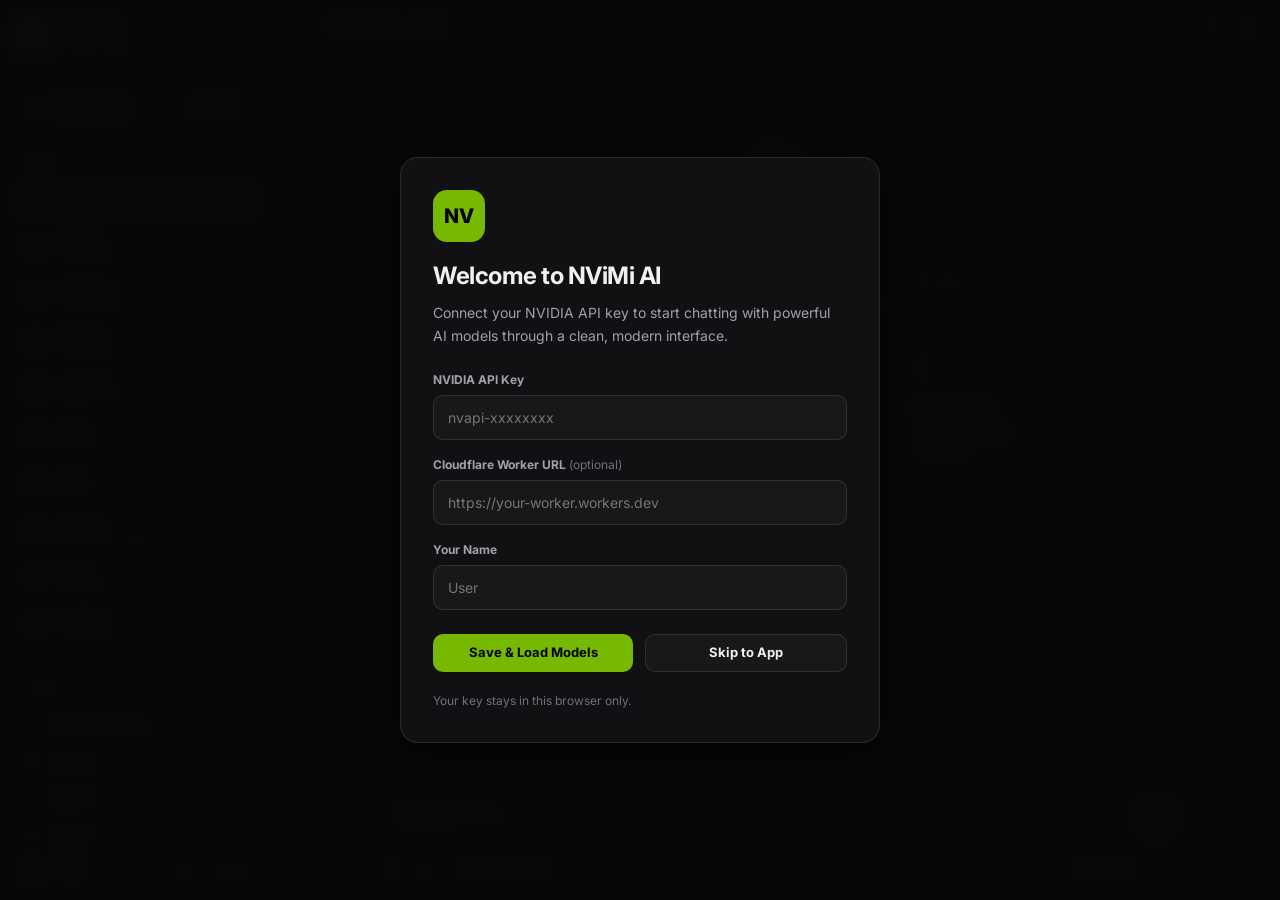
<file: index.html>
<!DOCTYPE html>
<html lang="en">
<head>
  <meta charset="UTF-8">
  <meta name="viewport" content="width=device-width, initial-scale=1.0, maximum-scale=1.0, user-scalable=no, viewport-fit=cover">
  <meta name="theme-color" content="#0a0a0b">
  <meta name="apple-mobile-web-app-capable" content="yes">
  <meta name="mobile-web-app-capable" content="yes">
  <meta name="apple-mobile-web-app-status-bar-style" content="black-translucent">
  <meta name="apple-mobile-web-app-title" content="NViMi AI">
  <meta name="description" content="Premium NVIDIA model chat experience">
  <title>NViMi AI</title>
  <link rel="manifest" href="manifest.webmanifest?v=5.0.6">
  <link rel="icon" href="icon.svg" type="image/svg+xml">
  <link rel="apple-touch-icon" href="icon.svg">
  <link rel="preconnect" href="https://fonts.googleapis.com">
  <link rel="preconnect" href="https://fonts.gstatic.com" crossorigin>
  <link href="https://fonts.googleapis.com/css2?family=Inter:wght@300;400;500;600;700&family=JetBrains+Mono:wght@400;500&display=swap" rel="stylesheet">
  <link rel="stylesheet" href="styles.css?v=5.0.6">
</head>
<body>
  <!-- Mobile sidebar backdrop -->
  <div class="sidebar-backdrop" id="sidebarBackdrop" data-action="close-sidebar" aria-hidden="true"></div>

  <!-- ── App Shell ────────────────────────────────────────────── -->
  <div class="app-shell" id="appShell">

    <!-- Sidebar -->
    <aside class="sidebar" id="sidebar">
      <div class="sidebar-header">
        <div class="logo-mark">NV</div>
        <div class="logo-text-group">
          <div class="logo-title">NViMi AI</div>
          <div class="logo-subtitle">NVIDIA Model Chat</div>
        </div>
        <button class="sidebar-close" data-action="close-sidebar" aria-label="Close sidebar">
          <svg viewBox="0 0 24 24" fill="none" stroke="currentColor" stroke-width="2"><line x1="18" y1="6" x2="6" y2="18"/><line x1="6" y1="6" x2="18" y2="18"/></svg>
        </button>
      </div>

      <button class="new-chat-btn" data-action="new-chat">
        <svg viewBox="0 0 24 24" fill="none" stroke="currentColor" stroke-width="2"><line x1="12" y1="5" x2="12" y2="19"/><line x1="5" y1="12" x2="19" y2="12"/></svg>
        New Chat
        <span class="kbd">Ctrl K</span>
      </button>

      <nav class="sidebar-nav" id="sidebarNav">
        <!-- AI Modes -->
        <div class="nav-section">
          <div class="nav-section-title">Mode</div>
          <div id="modeNav"></div>
        </div>

        <div class="nav-divider"></div>

        <!-- Tools -->
        <div class="nav-section">
          <div class="nav-section-title">Tools</div>
          <div class="nav-item" data-action="open-model-browser">
            <svg viewBox="0 0 24 24" fill="none" stroke="currentColor" stroke-width="2"><path d="M12 2a3 3 0 0 0-3 3v7a3 3 0 0 0 6 0V5a3 3 0 0 0-3-3Z"/><path d="M19 10v2a7 7 0 0 1-14 0v-2"/></svg>
            Model Browser
          </div>
          <div class="nav-item" data-action="plugins">
            <svg viewBox="0 0 24 24" fill="none" stroke="currentColor" stroke-width="2"><rect x="4" y="4" width="16" height="16" rx="2"/><path d="M9 9h6v6H9z"/></svg>
            Plugins
          </div>
          <div class="nav-item" data-action="agents">
            <svg viewBox="0 0 24 24" fill="none" stroke="currentColor" stroke-width="2"><path d="M20 21v-2a4 4 0 0 0-4-4H8a4 4 0 0 0-4 4v2"/><circle cx="12" cy="7" r="4"/></svg>
            Agents
          </div>
          <div class="nav-item" data-action="help">
            <svg viewBox="0 0 24 24" fill="none" stroke="currentColor" stroke-width="2"><circle cx="12" cy="12" r="10"/><path d="M9.09 9a3 3 0 0 1 5.82 1c0 2-3 2-3 4"/><line x1="12" y1="17" x2="12.01" y2="17"/></svg>
            Guide
          </div>
        </div>

        <div class="nav-divider"></div>

        <!-- Chat History -->
        <div class="nav-section">
          <div class="nav-section-title">History</div>
          <div class="chat-search-box">
            <svg viewBox="0 0 24 24" fill="none" stroke="currentColor" stroke-width="2"><circle cx="11" cy="11" r="7"/><line x1="21" y1="21" x2="16.65" y2="16.65"/></svg>
            <input type="text" class="chat-search-input" id="chatSearch" placeholder="Search chats..." data-action="chat-search" autocomplete="off" spellcheck="false">
          </div>
          <div class="chat-history-list" id="chatHistory"></div>
          <button class="clear-history-btn" id="clearHistoryBtn" data-action="clear-all-chats" style="display:none">
            <svg viewBox="0 0 24 24" fill="none" stroke="currentColor" stroke-width="2"><polyline points="3 6 5 6 21 6"/><path d="M19 6v14a2 2 0 0 1-2 2H7a2 2 0 0 1-2-2V6m3 0V4a2 2 0 0 1 2-2h4a2 2 0 0 1 2 2v2"/></svg>
            Clear all chats
          </button>
        </div>
      </nav>

      <!-- Sidebar Footer -->
      <div class="sidebar-footer">
        <div class="user-avatar" id="statusAvatar">U</div>
        <div class="user-info">
          <div class="user-name" id="statusName">User</div>
          <div class="user-status" id="statusText">Ready</div>
        </div>
        <button class="settings-btn" data-action="open-settings" aria-label="Settings">
          <svg viewBox="0 0 24 24" fill="none" stroke="currentColor" stroke-width="2"><circle cx="12" cy="12" r="3"/><path d="M19.4 15a1.65 1.65 0 0 0 .33 1.82l.06.06a2 2 0 0 1 0 2.83 2 2 0 0 1-2.83 0l-.06-.06a1.65 1.65 0 0 0-1.82-.33 1.65 1.65 0 0 0-1 1.51V21a2 2 0 0 1-2 2 2 2 0 0 1-2-2v-.09A1.65 1.65 0 0 0 9 19.4a1.65 1.65 0 0 0-1.82.33l-.06.06a2 2 0 0 1-2.83 0 2 2 0 0 1 0-2.83l.06-.06A1.65 1.65 0 0 0 4.67 15a1.65 1.65 0 0 0-1.51-1H3a2 2 0 0 1-2-2 2 2 0 0 1 2-2h.09A1.65 1.65 0 0 0 4.67 9a1.65 1.65 0 0 0-.33-1.82l-.06-.06a2 2 0 0 1 0-2.83 2 2 0 0 1 2.83 0l.06.06A1.65 1.65 0 0 0 9 4.67a1.65 1.65 0 0 0 1-1.51V3a2 2 0 0 1 2-2 2 2 0 0 1 2 2v.09a1.65 1.65 0 0 0 1 1.51 1.65 1.65 0 0 0 1.82-.33l.06-.06a2 2 0 0 1 2.83 0 2 2 0 0 1 0 2.83l-.06.06A1.65 1.65 0 0 0 19.4 9a1.65 1.65 0 0 0 1.51 1H21a2 2 0 0 1 2 2 2 2 0 0 1-2 2h-.09a1.65 1.65 0 0 0-1.51 1z"/></svg>
        </button>
        <span class="version-badge" id="appVersionLabel">v5.0.6</span>
      </div>
    </aside>

    <!-- Main Content -->
    <main class="main" id="main">
      <!-- Top Bar -->
      <div class="top-bar" id="topBar">
        <div class="top-bar-left">
          <button class="menu-toggle" data-action="toggle-sidebar" aria-label="Toggle sidebar">
            <svg viewBox="0 0 24 24" fill="none" stroke="currentColor" stroke-width="2"><line x1="3" y1="12" x2="21" y2="12"/><line x1="3" y1="6" x2="21" y2="6"/><line x1="3" y1="18" x2="21" y2="18"/></svg>
          </button>
          <div class="chat-title-group">
            <span class="chat-title" id="chatTitle">New Chat</span>
            <span class="mode-badge" id="modeIndicator">Chat</span>
          </div>
        </div>
        <div class="top-bar-right">
          <button class="top-btn" data-action="share" data-tooltip="Copy chat" aria-label="Copy chat">
            <svg viewBox="0 0 24 24" fill="none" stroke="currentColor" stroke-width="2"><rect x="9" y="9" width="13" height="13" rx="2" ry="2"/><path d="M5 15H4a2 2 0 0 1-2-2V4a2 2 0 0 1 2-2h9a2 2 0 0 1 2 2v1"/></svg>
          </button>
          <button class="top-btn" data-action="open-settings" data-tooltip="Settings" aria-label="Settings">
            <svg viewBox="0 0 24 24" fill="none" stroke="currentColor" stroke-width="2"><circle cx="12" cy="12" r="3"/><path d="M19.4 15a1.65 1.65 0 0 0 .33 1.82l.06.06a2 2 0 0 1 0 2.83 2 2 0 0 1-2.83 0l-.06-.06a1.65 1.65 0 0 0-1.82-.33 1.65 1.65 0 0 0-1 1.51V21a2 2 0 0 1-2 2 2 2 0 0 1-2-2v-.09A1.65 1.65 0 0 0 9 19.4a1.65 1.65 0 0 0-1.82.33l-.06.06a2 2 0 0 1-2.83 0 2 2 0 0 1 0-2.83l.06-.06A1.65 1.65 0 0 0 4.67 15a1.65 1.65 0 0 0-1.51-1H3a2 2 0 0 1-2-2 2 2 0 0 1 2-2h.09A1.65 1.65 0 0 0 4.67 9a1.65 1.65 0 0 0-.33-1.82l-.06-.06a2 2 0 0 1 0-2.83 2 2 0 0 1 2.83 0l.06.06A1.65 1.65 0 0 0 9 4.67a1.65 1.65 0 0 0 1-1.51V3a2 2 0 0 1 2-2 2 2 0 0 1 2 2v.09a1.65 1.65 0 0 0 1 1.51 1.65 1.65 0 0 0 1.82-.33l.06-.06a2 2 0 0 1 2.83 0 2 2 0 0 1 0 2.83l-.06.06A1.65 1.65 0 0 0 19.4 9a1.65 1.65 0 0 0 1.51 1H21a2 2 0 0 1 2 2 2 2 0 0 1-2 2h-.09a1.65 1.65 0 0 0-1.51 1z"/></svg>
          </button>
        </div>
      </div>

      <!-- Chat Area -->
      <div class="chat-container" id="chatContainer">
        <div class="chat-messages" id="chatMessages"></div>
      </div>

      <!-- Composer -->
      <div class="composer" id="composer">
        <div class="composer-inner">
          <div class="editing-banner" id="editingBanner">
            <span>Editing message. Send to replace everything after it.</span>
            <button data-action="cancel-edit">Cancel</button>
          </div>

          <!-- Pending Attachments -->
          <div class="pending-attachments" id="pendingAttachments"></div>

          <div class="composer-row">
            <div class="composer-box" id="composerBox">
              <textarea class="composer-input" id="inputBox" placeholder="Message NViMi..." rows="1" autocomplete="off" autocapitalize="off" spellcheck="false"></textarea>
            </div>
            <button class="send-btn" id="sendBtn" data-action="send" disabled aria-label="Send message">
              <svg viewBox="0 0 24 24" fill="none" stroke="currentColor" stroke-width="2"><line x1="22" y1="2" x2="11" y2="13"/><polygon points="22,2 15,22 11,13 2,9"/></svg>
            </button>
          </div>

          <div class="composer-footer">
            <div class="composer-tools">
              <button class="tool-btn" id="attachBtn" data-action="attach" data-tooltip="Attach file" aria-label="Attach file">
                <svg viewBox="0 0 24 24" fill="none" stroke="currentColor" stroke-width="2"><path d="m21.44 11.05-9.19 9.19a6 6 0 0 1-8.49-8.49l9.19-9.19a4 4 0 0 1 5.66 5.66l-9.2 9.19a2 2 0 0 1-2.83-2.83l8.49-8.48"/></svg>
              </button>
              <input type="file" id="fileInput" class="file-input-native" multiple tabindex="-1" accept="image/*,text/*,application/json,application/zip,.txt,.md,.json,.csv,.tsv,.py,.js,.jsx,.ts,.tsx,.html,.css,.scss,.xml,.yaml,.yml,.toml,.ini,.cfg,.conf,.log,.ps1,.bat,.cmd,.sh,.sql,.java,.c,.cpp,.h,.hpp,.cs,.go,.rs,.php,.rb,.swift,.kt,.dockerfile,.env,.webmanifest">

              <button class="tool-btn" id="voiceBtn" data-action="voice" data-tooltip="Voice input" aria-label="Voice input">
                <svg viewBox="0 0 24 24" fill="none" stroke="currentColor" stroke-width="2"><path d="M12 1a3 3 0 0 0-3 3v8a3 3 0 0 0 6 0V4a3 3 0 0 0-3-3z"/><path d="M19 10v2a7 7 0 0 1-14 0v-2"/><line x1="12" y1="19" x2="12" y2="23"/><line x1="8" y1="23" x2="16" y2="23"/></svg>
              </button>

              <div class="model-indicator" id="modelIndicator" data-action="open-model-browser">
                <svg viewBox="0 0 24 24" fill="none" stroke="currentColor" stroke-width="2"><path d="M12 2a3 3 0 0 0-3 3v7a3 3 0 0 0 6 0V5a3 3 0 0 0-3-3Z"/><path d="M19 10v2a7 7 0 0 1-14 0v-2"/></svg>
                <span id="selectedModelName">Select model</span>
              </div>
            </div>

            <div class="composer-hint">
              <span class="kbd">Shift+Enter</span> newline
            </div>
          </div>
        </div>
      </div>
    </main>
  </div>

  <!-- ── Model Browser Modal ──────────────────────────────────── -->
  <div class="modal-overlay" id="modelBrowserModal">
    <div class="modal modal-lg">
      <div class="modal-header">
        <div class="modal-title">Model Browser</div>
        <div class="modal-header-actions">
          <button class="top-btn" data-action="refresh-models" data-tooltip="Refresh models" aria-label="Refresh models">
            <svg viewBox="0 0 24 24" fill="none" stroke="currentColor" stroke-width="2"><polyline points="23 4 23 10 17 10"/><path d="M20.49 15a9 9 0 1 1 2.12-9.36L23 10"/></svg>
          </button>
          <button class="modal-close" data-action="close-model-browser" aria-label="Close">
            <svg viewBox="0 0 24 24" fill="none" stroke="currentColor" stroke-width="2"><line x1="18" y1="6" x2="6" y2="18"/><line x1="6" y1="6" x2="18" y2="18"/></svg>
          </button>
        </div>
      </div>
      <div class="modal-body">
        <div class="model-browser">
          <div class="model-search-area">
            <div class="model-search-box">
              <svg viewBox="0 0 24 24" fill="none" stroke="currentColor" stroke-width="2"><circle cx="11" cy="11" r="7"/><line x1="21" y1="21" x2="16.65" y2="16.65"/></svg>
              <input type="text" class="model-search-input" id="modelBrowserSearch" placeholder="Search all models..." data-action="model-browser-search" autocomplete="off" spellcheck="false">
            </div>
            <div class="model-filter-tabs" id="modelFilterTabs">
              <button class="model-tab active" data-action="model-filter" data-filter="all">All</button>
              <button class="model-tab" data-action="model-filter" data-filter="favorites">Favorites</button>
              <button class="model-tab" data-action="model-filter" data-filter="free">Free</button>
              <button class="model-tab" data-action="model-filter" data-filter="reasoning">Reasoning</button>
              <button class="model-tab" data-action="model-filter" data-filter="coding">Coding</button>
              <button class="model-tab" data-action="model-filter" data-filter="vision">Vision</button>
              <button class="model-tab" data-action="model-filter" data-filter="fast">Fast</button>
              <button class="model-tab" data-action="model-filter" data-filter="api">API</button>
            </div>
          </div>
          <div class="model-meta-bar" id="modelBrowserMeta"></div>
          <div class="model-list" id="modelBrowserList"></div>
        </div>
      </div>
    </div>
  </div>

  <!-- ── Settings Modal ───────────────────────────────────────── -->
  <div class="modal-overlay" id="settingsModal">
    <div class="modal">
      <div class="modal-header">
        <div class="modal-title">Settings</div>
        <button class="modal-close" data-action="close-settings" aria-label="Close settings">
          <svg viewBox="0 0 24 24" fill="none" stroke="currentColor" stroke-width="2"><line x1="18" y1="6" x2="6" y2="18"/><line x1="6" y1="6" x2="18" y2="18"/></svg>
        </button>
      </div>
      <div class="modal-body" id="settingsBody"></div>
      <div class="modal-footer">
        <button class="btn btn-secondary" data-action="close-settings">Cancel</button>
        <button class="btn btn-primary" data-action="save-settings">Save</button>
      </div>
    </div>
  </div>

  <!-- ── Side Panel ───────────────────────────────────────────── -->
  <div class="panel-overlay" id="panelOverlay" data-action="close-panel"></div>
  <div class="side-panel" id="sidePanel">
    <div class="panel-header">
      <div class="panel-title" id="panelTitle">Panel</div>
      <button class="panel-close" data-action="close-panel" aria-label="Close panel">
        <svg viewBox="0 0 24 24" fill="none" stroke="currentColor" stroke-width="2"><line x1="18" y1="6" x2="6" y2="18"/><line x1="6" y1="6" x2="18" y2="18"/></svg>
      </button>
    </div>
    <div class="panel-body" id="panelBody"></div>
  </div>

  <!-- ── Toast Container ──────────────────────────────────────── -->
  <div class="toast-container" id="toastContainer"></div>

  <!-- ── Onboarding ───────────────────────────────────────────── -->
  <div class="onboarding-overlay" id="onboardingOverlay" aria-modal="true" role="dialog">
    <div class="onboarding-card">
      <div class="onboarding-logo">NV</div>
      <div class="onboarding-title">Welcome to NViMi AI</div>
      <p class="onboarding-desc">Connect your NVIDIA API key to start chatting with powerful AI models through a clean, modern interface.</p>

      <div class="onboarding-form">
        <div class="field">
          <label for="onboardApiKey">NVIDIA API Key</label>
          <input type="password" id="onboardApiKey" placeholder="nvapi-xxxxxxxx" autocomplete="off" autocapitalize="none" spellcheck="false">
        </div>
        <div class="field">
          <label for="onboardProxyUrl">Cloudflare Worker URL <span style="color:var(--text-tertiary);font-weight:400">(optional)</span></label>
          <input type="url" id="onboardProxyUrl" placeholder="https://your-worker.workers.dev" autocomplete="off" autocapitalize="none" spellcheck="false">
        </div>
        <div class="field">
          <label for="onboardName">Your Name</label>
          <input type="text" id="onboardName" placeholder="User" autocomplete="off" spellcheck="false">
        </div>
      </div>

      <div class="onboarding-actions">
        <button class="btn btn-primary" type="button" data-action="onboard-save">Save &amp; Load Models</button>
        <button class="btn btn-secondary" type="button" data-action="onboard-skip">Skip to App</button>
      </div>

      <div class="onboarding-footer" id="onboardStatus">Your key stays in this browser only.</div>
    </div>
  </div>

  <script src="app.js?v=5.0.6"></script>
</body>
</html>
</file>
<file: styles.css>
/* ================================================================
   NViMi AI v5.0.0 — Premium Redesign
   NVIDIA-inspired dark theme with mobile-first architecture
   ================================================================ */

/* ── Design Tokens ────────────────────────────────────────────── */
:root {
  --bg-base: #0a0a0b;
  --bg-elevated: #111113;
  --bg-surface: #18181b;
  --bg-surface-hover: #1e1e22;
  --bg-surface-active: #252529;
  --bg-overlay: rgba(0, 0, 0, 0.72);

  --border-subtle: rgba(255, 255, 255, 0.06);
  --border-default: rgba(255, 255, 255, 0.1);
  --border-strong: rgba(255, 255, 255, 0.14);
  --border-focus: rgba(118, 185, 0, 0.5);

  --text-primary: #f0f0f0;
  --text-secondary: #a1a1aa;
  --text-tertiary: #71717a;
  --text-disabled: #52525b;

  --nvidia: #76B900;
  --nvidia-hover: #8fd400;
  --nvidia-dim: rgba(118, 185, 0, 0.12);
  --nvidia-glow: rgba(118, 185, 0, 0.25);

  --accent-blue: #60a5fa;
  --accent-purple: #c084fc;
  --accent-orange: #fb923c;
  --accent-pink: #f472b6;
  --accent-cyan: #22d3ee;
  --danger: #ef4444;
  --danger-bg: rgba(239, 68, 68, 0.1);
  --success: #22c55e;
  --success-bg: rgba(34, 197, 94, 0.1);
  --warning: #f59e0b;
  --warning-bg: rgba(245, 158, 11, 0.1);

  --font-sans: 'Inter', -apple-system, BlinkMacSystemFont, 'Segoe UI', sans-serif;
  --font-mono: 'JetBrains Mono', ui-monospace, SFMono-Regular, Menlo, Monaco, monospace;

  --space-1: 4px;
  --space-2: 8px;
  --space-3: 12px;
  --space-4: 16px;
  --space-5: 20px;
  --space-6: 24px;
  --space-8: 32px;

  --radius-sm: 6px;
  --radius-md: 10px;
  --radius-lg: 14px;
  --radius-xl: 18px;
  --radius-full: 9999px;

  --shadow-sm: 0 1px 2px rgba(0, 0, 0, 0.3);
  --shadow-md: 0 4px 16px rgba(0, 0, 0, 0.4);
  --shadow-lg: 0 8px 32px rgba(0, 0, 0, 0.5);
  --shadow-glow: 0 0 20px var(--nvidia-glow);

  --transition-fast: 0.12s ease;
  --transition-base: 0.2s ease;
  --transition-slow: 0.3s ease;

  --sidebar-width: 272px;
  --topbar-height: 52px;
  --composer-min-height: 56px;
}

/* ── Reset & Base ─────────────────────────────────────────────── */
*, *::before, *::after { margin: 0; padding: 0; box-sizing: border-box; }

html, body {
  height: 100%;
  height: 100dvh;
  overflow: hidden;
  -webkit-text-size-adjust: 100%;
  touch-action: manipulation;
  -webkit-tap-highlight-color: transparent;
}

body {
  font-family: var(--font-sans);
  font-size: 14px;
  line-height: 1.5;
  background: var(--bg-base);
  color: var(--text-primary);
  display: flex;
  -webkit-font-smoothing: antialiased;
  -moz-osx-font-smoothing: grayscale;
}

button, input, textarea, select {
  font: inherit;
  color: inherit;
  -webkit-appearance: none;
  appearance: none;
}

button { cursor: pointer; background: none; border: none; }

::-webkit-scrollbar { width: 4px; height: 4px; }
::-webkit-scrollbar-track { background: transparent; }
::-webkit-scrollbar-thumb { background: rgba(255,255,255,0.08); border-radius: 2px; }
::-webkit-scrollbar-thumb:hover { background: rgba(255,255,255,0.14); }

::selection { background: var(--nvidia-dim); color: var(--text-primary); }

/* ── Layout Shell ─────────────────────────────────────────────── */
.app-shell {
  display: flex;
  width: 100%;
  height: calc(var(--vv-height, 1dvh) * 100);
  overflow: hidden;
}

/* ── Sidebar ──────────────────────────────────────────────────── */
.sidebar {
  width: var(--sidebar-width);
  min-width: var(--sidebar-width);
  background: var(--bg-elevated);
  border-right: 1px solid var(--border-subtle);
  display: flex;
  flex-direction: column;
  z-index: 100;
}

.sidebar.collapsed {
  width: 0;
  min-width: 0;
  overflow: hidden;
  border-right: none;
}

.sidebar-header {
  padding: var(--space-4);
  display: flex;
  align-items: center;
  gap: var(--space-3);
  border-bottom: 1px solid var(--border-subtle);
  flex-shrink: 0;
}

.sidebar-close {
  display: none;
  width: 32px;
  height: 32px;
  border-radius: var(--radius-md);
  align-items: center;
  justify-content: center;
  color: var(--text-tertiary);
  margin-left: auto;
}
.sidebar-close:hover { background: var(--bg-surface-hover); color: var(--text-primary); }
.sidebar-close svg { width: 16px; height: 16px; }

.logo-mark {
  width: 32px;
  height: 32px;
  background: var(--nvidia);
  border-radius: var(--radius-md);
  display: flex;
  align-items: center;
  justify-content: center;
  font-weight: 800;
  font-size: 12px;
  color: #000;
  letter-spacing: -0.5px;
  flex-shrink: 0;
}

.logo-text-group { min-width: 0; }
.logo-title { font-size: 14px; font-weight: 700; letter-spacing: -0.3px; color: var(--text-primary); }
.logo-subtitle { font-size: 11px; color: var(--text-tertiary); margin-top: 1px; }

.new-chat-btn {
  margin: var(--space-3) var(--space-4);
  padding: var(--space-3) var(--space-4);
  background: var(--bg-surface);
  border: 1px solid var(--border-default);
  border-radius: var(--radius-md);
  color: var(--text-primary);
  font-size: 13px;
  font-weight: 600;
  display: flex;
  align-items: center;
  gap: var(--space-3);
  transition: var(--transition-base);
  flex-shrink: 0;
}
.new-chat-btn:hover { border-color: var(--nvidia); background: var(--nvidia-dim); }
.new-chat-btn svg { width: 15px; height: 15px; }
.new-chat-btn .kbd { margin-left: auto; font-size: 10px; color: var(--text-tertiary); font-weight: 500; }

.sidebar-nav { flex: 1; overflow-y: auto; padding: 0 var(--space-3); min-height: 0; }

.nav-section { margin-bottom: var(--space-2); }
.nav-section-title {
  padding: var(--space-3) var(--space-3) var(--space-2);
  font-size: 10px;
  font-weight: 700;
  text-transform: uppercase;
  letter-spacing: 0.08em;
  color: var(--text-tertiary);
}

.nav-item {
  display: flex;
  align-items: center;
  gap: var(--space-3);
  padding: 8px var(--space-3);
  border-radius: var(--radius-md);
  color: var(--text-secondary);
  font-size: 13px;
  font-weight: 500;
  cursor: pointer;
  transition: var(--transition-fast);
  margin: 1px 0;
  position: relative;
}
.nav-item:hover { background: var(--bg-surface-hover); color: var(--text-primary); }
.nav-item.active { background: var(--nvidia-dim); color: var(--nvidia); }
.nav-item svg { width: 16px; height: 16px; flex-shrink: 0; opacity: 0.65; }
.nav-item.active svg { opacity: 1; }

.nav-divider { height: 1px; background: var(--border-subtle); margin: var(--space-3); }

/* Chat Search */
.chat-search-box {
  display: flex;
  align-items: center;
  gap: var(--space-2);
  margin: 0 var(--space-3) var(--space-2);
  padding: 7px var(--space-3);
  background: var(--bg-surface);
  border: 1px solid var(--border-subtle);
  border-radius: var(--radius-md);
  transition: var(--transition-fast);
}
.chat-search-box:focus-within { border-color: var(--nvidia); box-shadow: 0 0 0 2px var(--nvidia-glow); }
.chat-search-box svg { width: 13px; height: 13px; color: var(--text-tertiary); flex-shrink: 0; }
.chat-search-input {
  flex: 1;
  min-width: 0;
  background: transparent;
  border: none;
  outline: none;
  color: var(--text-primary);
  font-size: 12px;
}
.chat-search-input::placeholder { color: var(--text-disabled); }

/* Chat History */
.chat-history-list { display: flex; flex-direction: column; gap: 1px; padding-bottom: var(--space-2); }

.chat-history-item {
  display: flex;
  align-items: center;
  gap: var(--space-2);
  padding: 7px 28px 7px var(--space-3);
  border-radius: var(--radius-md);
  color: var(--text-secondary);
  font-size: 12px;
  font-weight: 400;
  cursor: pointer;
  transition: var(--transition-fast);
  position: relative;
  min-height: 36px;
  max-height: 40px;
  overflow: hidden;
}
.chat-history-item:hover { background: var(--bg-surface-hover); color: var(--text-primary); }
.chat-history-item.active { background: var(--bg-surface-active); color: var(--text-primary); }
.chat-history-item.pinned svg { color: var(--nvidia); opacity: 1; }
.chat-history-item svg { width: 13px; height: 13px; flex-shrink: 0; opacity: 0.45; }
.chat-history-item:hover svg { opacity: 0.7; }

.chat-history-title {
  flex: 1;
  min-width: 0;
  overflow: hidden;
  text-overflow: ellipsis;
  white-space: nowrap;
}

.chat-history-actions {
  position: absolute;
  right: 4px;
  top: 50%;
  transform: translateY(-50%);
  display: flex;
  align-items: center;
  gap: 1px;
  opacity: 0;
  transition: opacity var(--transition-fast);
}
.chat-history-item:hover .chat-history-actions,
.chat-history-item.active .chat-history-actions { opacity: 1; }

@media (hover: none) {
  .chat-history-actions { opacity: 1; }
}

.chat-action-btn {
  width: 26px;
  height: 26px;
  border-radius: var(--radius-sm);
  display: flex;
  align-items: center;
  justify-content: center;
  color: var(--text-tertiary);
  font-size: 12px;
  transition: var(--transition-fast);
  flex-shrink: 0;
}
.chat-action-btn:hover { background: var(--bg-surface-hover); color: var(--text-primary); }
.chat-action-btn.danger:hover { background: var(--danger-bg); color: var(--danger); }
.chat-action-btn svg { width: 13px; height: 13px; }

.clear-history-btn {
  display: flex;
  align-items: center;
  gap: var(--space-2);
  margin: var(--space-2) var(--space-3);
  padding: 7px var(--space-3);
  border-radius: var(--radius-md);
  color: var(--text-tertiary);
  font-size: 11px;
  font-weight: 600;
  transition: var(--transition-fast);
  width: calc(100% - var(--space-6));
}
.clear-history-btn:hover { background: var(--danger-bg); color: var(--danger); }
.clear-history-btn svg { width: 13px; height: 13px; }

/* Sidebar Footer */
.sidebar-footer {
  padding: var(--space-3) var(--space-4);
  border-top: 1px solid var(--border-subtle);
  display: flex;
  align-items: center;
  gap: var(--space-3);
  flex-shrink: 0;
}

.user-avatar {
  width: 28px;
  height: 28px;
  background: var(--nvidia-dim);
  border: 1px solid rgba(118,185,0,0.3);
  border-radius: var(--radius-full);
  display: flex;
  align-items: center;
  justify-content: center;
  font-size: 11px;
  font-weight: 700;
  color: var(--nvidia);
  flex-shrink: 0;
}

.user-info { flex: 1; min-width: 0; }
.user-name { font-size: 12px; font-weight: 600; color: var(--text-primary); }
.user-status { font-size: 11px; color: var(--text-tertiary); margin-top: 1px; }

.settings-btn {
  width: 28px;
  height: 28px;
  border-radius: var(--radius-md);
  display: flex;
  align-items: center;
  justify-content: center;
  color: var(--text-tertiary);
  transition: var(--transition-fast);
  flex-shrink: 0;
}
.settings-btn:hover { background: var(--bg-surface-hover); color: var(--text-primary); }
.settings-btn svg { width: 15px; height: 15px; }

.version-badge {
  font-size: 10px;
  font-weight: 600;
  color: var(--text-disabled);
  background: var(--bg-surface);
  padding: 2px 7px;
  border-radius: var(--radius-full);
  border: 1px solid var(--border-subtle);
  flex-shrink: 0;
}

/* ── Main Content ─────────────────────────────────────────────── */
.main {
  flex: 1;
  display: flex;
  flex-direction: column;
  min-width: 0;
  position: relative;
  background: var(--bg-base);
  height: calc(var(--vv-height, 1dvh) * 100);
  overflow: hidden;
}

/* Top Bar */
.top-bar {
  height: var(--topbar-height);
  min-height: var(--topbar-height);
  border-bottom: 1px solid var(--border-subtle);
  display: flex;
  align-items: center;
  justify-content: space-between;
  padding: 0 var(--space-4);
  background: var(--bg-elevated);
  flex-shrink: 0;
  z-index: 10;
}

.top-bar-left { display: flex; align-items: center; gap: var(--space-3); min-width: 0; }
.top-bar-right { display: flex; align-items: center; gap: var(--space-1); }

.menu-toggle {
  width: 32px;
  height: 32px;
  border-radius: var(--radius-md);
  display: flex;
  align-items: center;
  justify-content: center;
  color: var(--text-tertiary);
  transition: var(--transition-fast);
}
.menu-toggle:hover { background: var(--bg-surface-hover); color: var(--text-primary); }
.menu-toggle svg { width: 17px; height: 17px; }

.chat-title-group { min-width: 0; display: flex; align-items: center; gap: var(--space-2); }
.chat-title {
  font-size: 14px;
  font-weight: 600;
  color: var(--text-primary);
  white-space: nowrap;
  overflow: hidden;
  text-overflow: ellipsis;
}

.mode-badge {
  display: inline-flex;
  align-items: center;
  padding: 2px 8px;
  background: var(--nvidia-dim);
  border: 1px solid rgba(118,185,0,0.25);
  border-radius: var(--radius-full);
  font-size: 10px;
  font-weight: 700;
  color: var(--nvidia);
  flex-shrink: 0;
}

.top-btn {
  width: 32px;
  height: 32px;
  border-radius: var(--radius-md);
  display: flex;
  align-items: center;
  justify-content: center;
  color: var(--text-tertiary);
  transition: var(--transition-fast);
}
.top-btn:hover { background: var(--bg-surface-hover); color: var(--text-primary); }
.top-btn svg { width: 16px; height: 16px; }

/* Tooltip */
[data-tooltip] { position: relative; }
[data-tooltip]::after {
  content: attr(data-tooltip);
  position: absolute;
  bottom: calc(100% + 6px);
  left: 50%;
  transform: translateX(-50%);
  background: var(--bg-surface-active);
  color: var(--text-primary);
  padding: 4px 10px;
  border-radius: var(--radius-sm);
  font-size: 11px;
  font-weight: 500;
  white-space: nowrap;
  opacity: 0;
  pointer-events: none;
  transition: opacity var(--transition-fast);
  border: 1px solid var(--border-default);
  box-shadow: var(--shadow-md);
  z-index: 1000;
}
[data-tooltip]:hover::after { opacity: 1; }

/* ── Chat Area ────────────────────────────────────────────────── */
.chat-container {
  flex: 1;
  overflow-y: auto;
  overflow-x: hidden;
  scroll-behavior: smooth;
  position: relative;
  overscroll-behavior-y: contain;
  -webkit-overflow-scrolling: touch;
  overflow-anchor: none;
}

.chat-messages {
  max-width: 800px;
  margin: 0 auto;
  padding: var(--space-6) var(--space-5) var(--space-4);
  display: flex;
  flex-direction: column;
  gap: var(--space-5);
  min-height: 100%;
  overflow-anchor: none;
}

/* Welcome Screen */
.welcome-screen {
  display: flex;
  flex-direction: column;
  align-items: center;
  justify-content: center;
  min-height: 50vh;
  text-align: center;
  gap: var(--space-5);
  padding: var(--space-8) var(--space-4);
}

.welcome-logo {
  width: 64px;
  height: 64px;
  background: var(--nvidia-dim);
  border: 1px solid rgba(118,185,0,0.3);
  border-radius: var(--radius-xl);
  display: flex;
  align-items: center;
  justify-content: center;
  font-size: 28px;
  font-weight: 800;
  color: var(--nvidia);
}

.welcome-title { font-size: 26px; font-weight: 700; letter-spacing: -0.5px; }
.welcome-subtitle { font-size: 14px; color: var(--text-secondary); max-width: 400px; line-height: 1.65; }

.welcome-actions {
  display: grid;
  grid-template-columns: repeat(3, 1fr);
  gap: var(--space-3);
  max-width: 540px;
  width: 100%;
}

.welcome-card {
  background: var(--bg-surface);
  border: 1px solid var(--border-default);
  border-radius: var(--radius-lg);
  padding: var(--space-5);
  text-align: left;
  cursor: pointer;
  transition: var(--transition-base);
}
.welcome-card:hover { border-color: var(--nvidia); background: var(--nvidia-dim); transform: translateY(-1px); box-shadow: var(--shadow-glow); }
.welcome-card-icon {
  width: 32px;
  height: 32px;
  background: var(--bg-elevated);
  border: 1px solid var(--border-default);
  border-radius: var(--radius-md);
  display: flex;
  align-items: center;
  justify-content: center;
  margin-bottom: var(--space-3);
}
.welcome-card-icon svg { width: 16px; height: 16px; }
.welcome-card-title { font-size: 13px; font-weight: 700; margin-bottom: 4px; }
.welcome-card-desc { font-size: 11px; color: var(--text-tertiary); line-height: 1.5; }

/* ── Messages ─────────────────────────────────────────────────── */
.message {
  display: flex;
  gap: var(--space-3);
  animation: msgIn 0.2s ease;
}
@keyframes msgIn {
  from { opacity: 0; transform: translateY(4px); }
  to { opacity: 1; transform: translateY(0); }
}

.message-avatar {
  width: 30px;
  height: 30px;
  border-radius: var(--radius-full);
  flex-shrink: 0;
  display: flex;
  align-items: center;
  justify-content: center;
  font-size: 11px;
  font-weight: 700;
}
.message-avatar.user {
  background: var(--nvidia-dim);
  border: 1px solid rgba(118,185,0,0.35);
  color: var(--nvidia);
}
.message-avatar.assistant {
  background: var(--bg-surface);
  border: 1px solid var(--border-default);
  color: var(--text-secondary);
}

.message-body { flex: 1; min-width: 0; padding-top: 2px; }

.message-header {
  display: flex;
  align-items: center;
  gap: var(--space-2);
  margin-bottom: var(--space-2);
  flex-wrap: wrap;
}

.message-author { font-size: 13px; font-weight: 600; color: var(--text-primary); }
.message-time { font-size: 11px; color: var(--text-disabled); }
.message-model-tag {
  font-size: 10px;
  padding: 1px 7px;
  background: var(--bg-surface);
  border: 1px solid var(--border-subtle);
  border-radius: var(--radius-full);
  color: var(--text-tertiary);
  font-weight: 600;
}

.message-content {
  font-size: 14px;
  line-height: 1.7;
  color: var(--text-primary);
  word-wrap: break-word;
  overflow-wrap: anywhere;
}

.message-content p { margin-bottom: 10px; }
.message-content p:last-child { margin-bottom: 0; }
.message-content ul, .message-content ol { margin: 8px 0 8px 20px; }
.message-content li { margin: 3px 0; }
.message-content a { color: var(--accent-blue); text-decoration: none; }
.message-content a:hover { text-decoration: underline; }
.message-content table {
  width: 100%;
  border-collapse: collapse;
  margin: 10px 0;
  font-size: 13px;
}
.message-content th, .message-content td {
  padding: 7px 10px;
  border: 1px solid var(--border-default);
  text-align: left;
}
.message-content th { background: var(--bg-surface); font-weight: 600; font-size: 12px; color: var(--text-secondary); }
.message-content tr:nth-child(even) { background: rgba(255,255,255,0.02); }
.message-content blockquote {
  border-left: 3px solid var(--nvidia);
  padding-left: 12px;
  margin: 10px 0;
  color: var(--text-secondary);
}
.message-content code:not(pre code) {
  background: var(--bg-surface);
  padding: 2px 5px;
  border-radius: 4px;
  font-family: var(--font-mono);
  font-size: 12px;
  color: var(--nvidia);
  border: 1px solid var(--border-subtle);
}

/* Message Actions */
.message-actions {
  display: flex;
  gap: var(--space-2);
  margin-top: var(--space-3);
  opacity: 0;
  transition: opacity var(--transition-fast);
}
.message:hover .message-actions { opacity: 1; }
@media (hover: none) { .message-actions { opacity: 1; } }

.msg-action-btn {
  padding: 4px 10px;
  border-radius: var(--radius-sm);
  border: 1px solid var(--border-subtle);
  background: var(--bg-surface);
  color: var(--text-tertiary);
  font-size: 11px;
  font-weight: 600;
  display: flex;
  align-items: center;
  gap: 4px;
  transition: var(--transition-fast);
}
.msg-action-btn:hover { border-color: var(--nvidia); color: var(--nvidia); background: var(--nvidia-dim); }
.msg-action-btn svg { width: 12px; height: 12px; }

/* ── Code Blocks ──────────────────────────────────────────────── */
.code-block-wrapper {
  margin: 12px 0;
  border-radius: var(--radius-md);
  border: 1px solid var(--border-default);
  overflow: hidden;
  background: var(--bg-elevated);
}

.code-block-header {
  display: flex;
  align-items: center;
  justify-content: space-between;
  padding: 7px 12px;
  background: var(--bg-surface);
  border-bottom: 1px solid var(--border-subtle);
}

.code-lang {
  font-size: 10px;
  font-weight: 700;
  color: var(--text-tertiary);
  text-transform: uppercase;
  letter-spacing: 0.03em;
}
.code-filename {
  font-size: 11px;
  color: var(--text-disabled);
  margin-left: 8px;
  font-family: var(--font-mono);
}

.code-actions { display: flex; gap: 6px; }

.code-action-btn {
  padding: 3px 10px;
  border-radius: var(--radius-sm);
  border: 1px solid var(--border-subtle);
  background: var(--bg-elevated);
  color: var(--text-tertiary);
  font-size: 11px;
  font-weight: 600;
  transition: var(--transition-fast);
}
.code-action-btn:hover { border-color: var(--nvidia); color: var(--nvidia); background: var(--nvidia-dim); }

.code-block-wrapper pre {
  padding: 12px;
  overflow-x: auto;
  font-family: var(--font-mono);
  font-size: 13px;
  line-height: 1.6;
  background: var(--bg-elevated);
}
.code-block-wrapper code { font-family: var(--font-mono); color: var(--text-primary); }

/* ── Generated Files ──────────────────────────────────────────── */
.generated-files-panel {
  margin: 12px 0;
  padding: 12px;
  border: 1px solid rgba(118,185,0,0.25);
  background: var(--nvidia-dim);
  border-radius: var(--radius-lg);
}

.generated-files-header {
  display: flex;
  align-items: center;
  justify-content: space-between;
  gap: var(--space-3);
  margin-bottom: var(--space-3);
  flex-wrap: wrap;
}
.generated-files-header strong { font-size: 13px; font-weight: 700; color: var(--nvidia); }
.generated-files-header span { font-size: 11px; color: var(--text-tertiary); }

.generated-file-card {
  display: flex;
  align-items: center;
  gap: var(--space-3);
  padding: 8px 10px;
  background: var(--bg-elevated);
  border: 1px solid var(--border-default);
  border-radius: var(--radius-md);
  margin-top: 6px;
}

.generated-file-icon {
  width: 32px;
  height: 32px;
  border-radius: var(--radius-md);
  background: var(--bg-surface);
  display: flex;
  align-items: center;
  justify-content: center;
  font-size: 9px;
  font-weight: 800;
  color: var(--nvidia);
  border: 1px solid var(--border-subtle);
  flex-shrink: 0;
}

.generated-file-info { flex: 1; min-width: 0; }
.generated-file-name { font-size: 12px; font-weight: 600; white-space: nowrap; overflow: hidden; text-overflow: ellipsis; }
.generated-file-meta { font-size: 11px; color: var(--text-tertiary); margin-top: 1px; }

.generated-file-actions { display: flex; gap: 6px; flex-shrink: 0; }

.file-btn {
  padding: 4px 10px;
  border-radius: var(--radius-sm);
  border: 1px solid var(--border-default);
  background: var(--bg-surface);
  color: var(--text-secondary);
  font-size: 11px;
  font-weight: 600;
  transition: var(--transition-fast);
}
.file-btn:hover { border-color: var(--nvidia); color: var(--nvidia); background: var(--nvidia-dim); }
.file-btn.primary { background: var(--nvidia); color: #000; border-color: var(--nvidia); }
.file-btn.primary:hover { background: var(--nvidia-hover); }

/* ── Activity / Thinking ──────────────────────────────────────── */
.thinking-panel {
  margin: 10px 0;
  border-radius: var(--radius-lg);
  border: 1px solid var(--border-default);
  background: var(--bg-elevated);
  overflow: hidden;
}

.thinking-summary {
  display: flex;
  align-items: center;
  gap: var(--space-3);
  padding: 8px 12px;
  background: var(--bg-surface);
  cursor: pointer;
  user-select: none;
  list-style: none;
}
.thinking-summary::-webkit-details-marker { display: none; }

.thinking-icon {
  width: 22px;
  height: 22px;
  border-radius: var(--radius-sm);
  background: rgba(168, 85, 247, 0.12);
  border: 1px solid rgba(168, 85, 247, 0.25);
  display: flex;
  align-items: center;
  justify-content: center;
  font-size: 9px;
  font-weight: 800;
  color: var(--accent-purple);
  flex-shrink: 0;
}

.thinking-title { font-size: 11px; font-weight: 700; color: var(--accent-purple); flex: 1; }
.thinking-status { font-size: 11px; color: var(--text-tertiary); }

.thinking-body { padding: 12px; font-size: 12px; line-height: 1.6; color: var(--text-secondary); }

.thinking-section-label {
  font-size: 10px;
  font-weight: 700;
  text-transform: uppercase;
  letter-spacing: 0.06em;
  color: var(--nvidia);
  margin: 8px 0 4px;
}

.thinking-text {
  white-space: pre-wrap;
  color: var(--text-secondary);
  font-style: italic;
  font-size: 11px;
  line-height: 1.55;
  border-bottom: 1px solid var(--border-subtle);
  padding-bottom: 8px;
  margin-bottom: 8px;
}

.activity-grid {
  display: grid;
  grid-template-columns: repeat(2, 1fr);
  gap: 6px;
  margin-bottom: 8px;
}
.activity-grid-item {
  padding: 6px 8px;
  border: 1px solid var(--border-subtle);
  border-radius: var(--radius-sm);
  background: var(--bg-surface);
}
.activity-grid-item span { display: block; font-size: 9px; color: var(--text-tertiary); text-transform: uppercase; letter-spacing: 0.03em; }
.activity-grid-item strong { display: block; margin-top: 2px; font-size: 11px; color: var(--text-primary); font-weight: 600; }

.finish-warning {
  margin: 0 0 8px;
  padding: 7px 10px;
  border-radius: var(--radius-sm);
  border: 1px solid rgba(245, 158, 11, 0.3);
  background: var(--warning-bg);
  color: #fbbf24;
  font-size: 11px;
}

.stream-event {
  padding: 3px 0;
  font-size: 11px;
  border-bottom: 1px solid var(--border-subtle);
  color: var(--text-tertiary);
}
.stream-event:last-child { border-bottom: none; }

/* ── Web Search Card ──────────────────────────────────────────── */
.web-search-card {
  margin: 10px 0 12px;
  padding: 10px;
  border: 1px solid rgba(96, 165, 250, 0.2);
  border-radius: var(--radius-lg);
  background: rgba(96, 165, 250, 0.05);
}
.web-search-kicker { font-size: 10px; font-weight: 800; text-transform: uppercase; letter-spacing: 0.06em; color: var(--accent-blue); }
.web-search-title { margin-top: 3px; font-size: 13px; font-weight: 700; }
.web-search-meta { margin-top: 2px; font-size: 11px; color: var(--text-tertiary); }
.web-search-sources { margin-top: 6px; }
.web-search-sources ol { margin: 4px 0 0 18px; }
.web-search-sources li { font-size: 11px; margin: 2px 0; }

/* ── Composer ─────────────────────────────────────────────────── */
.composer {
  border-top: 1px solid var(--border-subtle);
  background: var(--bg-elevated);
  padding: var(--space-3) var(--space-4) var(--space-4);
  flex-shrink: 0;
  position: relative;
  z-index: 20;
}

.composer-inner { max-width: 800px; margin: 0 auto; }

.editing-banner {
  display: none;
  align-items: center;
  justify-content: space-between;
  gap: var(--space-3);
  padding: 7px 10px;
  margin-bottom: var(--space-3);
  border: 1px solid var(--nvidia);
  background: var(--nvidia-dim);
  border-radius: var(--radius-md);
  font-size: 11px;
  color: var(--nvidia);
  font-weight: 600;
}
.editing-banner button {
  padding: 2px 8px;
  border: 1px solid var(--nvidia);
  border-radius: var(--radius-sm);
  background: transparent;
  color: var(--nvidia);
  font-size: 10px;
  font-weight: 700;
  cursor: pointer;
  flex-shrink: 0;
}

.composer-row {
  display: flex;
  align-items: flex-end;
  gap: var(--space-2);
}

.composer-box {
  flex: 1;
  background: var(--bg-surface);
  border: 1px solid var(--border-default);
  border-radius: var(--radius-lg);
  padding: var(--space-3) var(--space-4);
  transition: var(--transition-base);
  min-height: 48px;
  max-height: 180px;
  overflow-y: auto;
}
.composer-box:focus-within {
  border-color: var(--nvidia);
  box-shadow: 0 0 0 2px var(--nvidia-glow);
}

.composer-input {
  width: 100%;
  min-height: 22px;
  max-height: 180px;
  background: transparent;
  border: none;
  outline: none;
  color: var(--text-primary);
  font-size: 14px;
  font-family: inherit;
  resize: none;
  line-height: 1.55;
  display: block;
  overflow-y: auto;
}
.composer-input::placeholder { color: var(--text-disabled); }

/* Pending Attachments */
.pending-attachments {
  display: flex;
  flex-wrap: wrap;
  gap: var(--space-2);
  margin-bottom: var(--space-2);
}

.attachment-chip {
  display: flex;
  align-items: center;
  gap: var(--space-2);
  padding: 5px 8px;
  background: var(--bg-surface);
  border: 1px solid var(--border-default);
  border-radius: var(--radius-md);
  max-width: 240px;
  min-width: 0;
}
.attachment-chip-add {
  cursor: pointer;
  color: var(--text-primary);
  padding: 5px 10px;
}
.attachment-chip-add:hover { border-color: var(--nvidia); background: var(--nvidia-dim); }

.attachment-icon-badge {
  width: 20px;
  height: 20px;
  border-radius: var(--radius-full);
  background: var(--nvidia-dim);
  display: flex;
  align-items: center;
  justify-content: center;
  font-size: 8px;
  font-weight: 800;
  color: var(--nvidia);
  flex-shrink: 0;
}

.attachment-info { min-width: 0; }
.attachment-name { font-size: 11px; font-weight: 600; white-space: nowrap; overflow: hidden; text-overflow: ellipsis; }
.attachment-meta { font-size: 10px; color: var(--text-tertiary); }

.attachment-remove {
  width: 18px;
  height: 18px;
  border-radius: var(--radius-full);
  background: var(--bg-surface-hover);
  color: var(--text-tertiary);
  display: flex;
  align-items: center;
  justify-content: center;
  font-size: 10px;
  flex-shrink: 0;
  transition: var(--transition-fast);
}
.attachment-remove:hover { background: var(--danger-bg); color: var(--danger); }

/* Composer Footer */
.composer-footer {
  display: flex;
  align-items: center;
  justify-content: space-between;
  margin-top: var(--space-2);
  padding-top: var(--space-2);
}

.composer-tools {
  display: flex;
  align-items: center;
  gap: var(--space-1);
}

.tool-btn {
  width: 30px;
  height: 30px;
  border-radius: var(--radius-md);
  display: flex;
  align-items: center;
  justify-content: center;
  color: var(--text-tertiary);
  transition: var(--transition-fast);
}
.tool-btn:hover { color: var(--text-primary); background: var(--bg-surface-hover); }
.tool-btn.active { color: var(--nvidia); }
.tool-btn.recording { color: var(--danger); animation: pulse 1.5s infinite; }
.tool-btn svg { width: 16px; height: 16px; }
@keyframes pulse { 0%, 100% { opacity: 1; } 50% { opacity: 0.4; } }

.model-indicator {
  display: flex;
  align-items: center;
  gap: 5px;
  padding: 4px 10px;
  border-radius: var(--radius-md);
  border: 1px solid var(--border-default);
  background: var(--bg-surface);
  color: var(--text-tertiary);
  font-size: 11px;
  font-weight: 600;
  cursor: pointer;
  transition: var(--transition-fast);
  max-width: 180px;
  margin-left: var(--space-1);
}
.model-indicator:hover { border-color: var(--nvidia); color: var(--text-primary); }
.model-indicator svg { width: 12px; height: 12px; flex-shrink: 0; }
.model-indicator span { overflow: hidden; text-overflow: ellipsis; white-space: nowrap; }

.composer-hint { font-size: 10px; color: var(--text-disabled); }
.composer-hint .kbd { font-size: 9px; }

/* Send Button */
.send-btn {
  width: 40px;
  height: 40px;
  border-radius: var(--radius-full);
  background: var(--nvidia);
  color: #000;
  display: flex;
  align-items: center;
  justify-content: center;
  transition: var(--transition-base);
  flex-shrink: 0;
  flex-shrink: 0;
}
.send-btn:hover { background: var(--nvidia-hover); transform: scale(1.05); }
.send-btn.stop { background: var(--danger); color: #fff; }
.send-btn.stop:hover { background: #f87171; }
.send-btn:disabled { opacity: 0.3; cursor: not-allowed; transform: none; }
.send-btn svg { width: 16px; height: 16px; }

/* Typing Indicator */
.typing-indicator {
  display: inline-flex;
  gap: 3px;
  align-items: center;
}
.typing-indicator span {
  width: 5px;
  height: 5px;
  background: var(--nvidia);
  border-radius: 50%;
  animation: typingBounce 1.4s infinite ease-in-out;
}
.typing-indicator span:nth-child(2) { animation-delay: 0.2s; }
.typing-indicator span:nth-child(3) { animation-delay: 0.4s; }
@keyframes typingBounce {
  0%, 80%, 100% { transform: scale(0.6); opacity: 0.4; }
  40% { transform: scale(1); opacity: 1; }
}

/* ── Model Browser Modal ──────────────────────────────────────── */
.model-browser { display: flex; flex-direction: column; gap: var(--space-3); }

.model-search-area { flex-shrink: 0; }

.model-search-box {
  display: flex;
  align-items: center;
  gap: var(--space-2);
  background: var(--bg-surface);
  border: 1px solid var(--border-subtle);
  border-radius: var(--radius-md);
  padding: 0 var(--space-3);
  transition: var(--transition-fast);
}
.model-search-box:focus-within { border-color: var(--nvidia); box-shadow: 0 0 0 2px var(--nvidia-glow); }
.model-search-box svg { width: 14px; height: 14px; color: var(--text-tertiary); flex-shrink: 0; }
.model-search-input {
  flex: 1;
  min-width: 0;
  padding: 10px 0;
  background: transparent;
  border: none;
  outline: none;
  color: var(--text-primary);
  font-size: 13px;
}

.model-filter-tabs {
  display: flex;
  gap: 2px;
  margin-top: var(--space-2);
  overflow-x: auto;
  scrollbar-width: none;
  padding-bottom: 2px;
}
.model-filter-tabs::-webkit-scrollbar { display: none; }

.model-tab {
  padding: 6px 12px;
  border-radius: var(--radius-md);
  border: none;
  background: transparent;
  color: var(--text-tertiary);
  font-size: 12px;
  font-weight: 600;
  cursor: pointer;
  transition: var(--transition-fast);
  white-space: nowrap;
  flex-shrink: 0;
}
.model-tab:hover { color: var(--text-primary); background: var(--bg-surface-hover); }
.model-tab.active { background: var(--nvidia-dim); color: var(--nvidia); }

.model-meta-bar {
  font-size: 11px;
  color: var(--text-tertiary);
  padding: 0 2px;
}

.model-list {
  max-height: 50vh;
  overflow-y: auto;
  min-height: 0;
  border: 1px solid var(--border-subtle);
  border-radius: var(--radius-lg);
  background: var(--bg-base);
}

.model-section-label {
  display: flex;
  align-items: center;
  justify-content: space-between;
  padding: 8px var(--space-4) 6px;
  font-size: 10px;
  font-weight: 800;
  text-transform: uppercase;
  letter-spacing: 0.06em;
  color: var(--text-tertiary);
  background: var(--bg-elevated);
  position: sticky;
  top: 0;
  z-index: 2;
}
.model-section-label span { color: var(--text-disabled); }

.model-item {
  display: flex;
  align-items: flex-start;
  gap: var(--space-2);
  padding: 10px var(--space-4);
  cursor: pointer;
  transition: var(--transition-fast);
  border-bottom: 1px solid var(--border-subtle);
}
.model-item:last-child { border-bottom: none; }
.model-item:hover { background: var(--bg-surface-hover); }
.model-item.selected { background: var(--nvidia-dim); }

.model-fav-btn {
  width: 26px;
  height: 26px;
  border-radius: var(--radius-full);
  background: transparent;
  color: var(--text-disabled);
  display: flex;
  align-items: center;
  justify-content: center;
  font-size: 15px;
  flex-shrink: 0;
  margin-top: 1px;
  transition: var(--transition-fast);
}
.model-fav-btn:hover, .model-fav-btn.active { color: var(--warning); background: var(--warning-bg); }

.model-item-info { flex: 1; min-width: 0; }

.model-item-title-row {
  display: flex;
  align-items: center;
  justify-content: space-between;
  gap: var(--space-2);
}
.model-item-name { font-size: 13px; font-weight: 600; color: var(--text-primary); overflow: hidden; text-overflow: ellipsis; white-space: nowrap; }
.model-item-id { font-size: 10px; color: var(--text-disabled); font-family: var(--font-mono); margin-top: 1px; overflow: hidden; text-overflow: ellipsis; white-space: nowrap; }

.model-status-pill {
  flex-shrink: 0;
  padding: 1px 7px;
  border-radius: var(--radius-full);
  font-size: 9px;
  font-weight: 800;
  border: 1px solid var(--border-subtle);
}
.model-status-pill.free { background: var(--success-bg); color: var(--success); border-color: rgba(34,197,94,0.3); }
.model-status-pill.api { background: var(--nvidia-dim); color: var(--nvidia); border-color: rgba(118,185,0,0.3); }
.model-status-pill.catalog { background: var(--bg-surface); color: var(--text-tertiary); }

.model-item-note { margin-top: 3px; font-size: 10px; color: var(--nvidia); font-weight: 600; }

.capability-bar { display: flex; gap: 3px; margin-top: 4px; flex-wrap: wrap; }
.capability-tag {
  font-size: 9px;
  padding: 1px 6px;
  border-radius: var(--radius-full);
  border: 1px solid var(--border-subtle);
  background: var(--bg-surface);
  color: var(--text-tertiary);
  font-weight: 700;
}
.capability-tag.free, .capability-tag.free_endpoint, .capability-tag.fast, .capability-tag.live {
  color: var(--nvidia); border-color: rgba(118,185,0,0.3); background: var(--nvidia-dim);
}
.capability-tag.reasoning { color: var(--accent-purple); border-color: rgba(168,85,247,0.3); background: rgba(168,85,247,0.08); }
.capability-tag.coding { color: var(--accent-blue); border-color: rgba(96,165,250,0.3); background: rgba(96,165,250,0.08); }
.capability-tag.vision, .capability-tag.image { color: var(--accent-orange); border-color: rgba(251,146,60,0.3); background: rgba(251,146,60,0.08); }
.capability-tag.speech { color: var(--accent-pink); border-color: rgba(244,114,182,0.3); background: rgba(244,114,182,0.08); }
.capability-tag.long { color: var(--success); border-color: rgba(34,197,94,0.3); background: rgba(34,197,94,0.08); }

/* ── Modal ────────────────────────────────────────────────────── */
.modal-overlay {
  position: fixed;
  inset: 0;
  background: var(--bg-overlay);
  display: none;
  align-items: center;
  justify-content: center;
  z-index: 1000;
  backdrop-filter: blur(6px);
  padding: var(--space-4);
}
.modal-overlay.open { display: flex; }

.modal {
  background: var(--bg-elevated);
  border: 1px solid var(--border-default);
  border-radius: var(--radius-xl);
  width: 520px;
  max-width: 100%;
  max-height: calc(100dvh - 40px);
  overflow: hidden;
  display: flex;
  flex-direction: column;
  box-shadow: var(--shadow-lg);
  animation: modalIn 0.2s ease;
}
.modal-lg { width: 640px; }
@keyframes modalIn {
  from { opacity: 0; transform: scale(0.97) translateY(6px); }
  to { opacity: 1; transform: scale(1) translateY(0); }
}

.modal-header {
  padding: var(--space-4) var(--space-5);
  border-bottom: 1px solid var(--border-subtle);
  display: flex;
  align-items: center;
  justify-content: space-between;
  flex-shrink: 0;
}
.modal-title { font-size: 16px; font-weight: 700; }
.modal-header-actions { display: flex; align-items: center; gap: var(--space-1); }

.modal-close {
  width: 32px;
  height: 32px;
  border-radius: var(--radius-md);
  display: flex;
  align-items: center;
  justify-content: center;
  color: var(--text-tertiary);
  transition: var(--transition-fast);
}
.modal-close:hover { background: var(--bg-surface-hover); color: var(--text-primary); }
.modal-close svg { width: 16px; height: 16px; }

.modal-body { padding: var(--space-4) var(--space-5); overflow-y: auto; flex: 1; }
.modal-footer {
  padding: var(--space-3) var(--space-5);
  border-top: 1px solid var(--border-subtle);
  display: flex;
  justify-content: flex-end;
  gap: var(--space-3);
  flex-shrink: 0;
}

/* ── Settings ─────────────────────────────────────────────────── */
.settings-body { display: flex; flex-direction: column; gap: var(--space-5); }
.settings-section-title {
  font-size: 10px;
  font-weight: 800;
  text-transform: uppercase;
  letter-spacing: 0.1em;
  color: var(--nvidia);
}

.setting-row { display: flex; flex-direction: column; gap: 6px; }
.setting-label { font-size: 13px; font-weight: 600; color: var(--text-primary); }
.setting-desc { font-size: 11px; color: var(--text-tertiary); line-height: 1.45; }

.setting-input {
  width: 100%;
  padding: 9px 12px;
  border-radius: var(--radius-md);
  border: 1px solid var(--border-default);
  background: var(--bg-surface);
  color: var(--text-primary);
  font-size: 13px;
  font-family: inherit;
  outline: none;
  transition: var(--transition-fast);
}
.setting-input:focus { border-color: var(--nvidia); box-shadow: 0 0 0 2px var(--nvidia-glow); }

.setting-select {
  width: 100%;
  padding: 9px 12px;
  border-radius: var(--radius-md);
  border: 1px solid var(--border-default);
  background: var(--bg-surface);
  color: var(--text-primary);
  font-size: 13px;
  outline: none;
  cursor: pointer;
  appearance: none;
  background-image: url("data:image/svg+xml,%3Csvg xmlns='http://www.w3.org/2000/svg' width='12' height='12' viewBox='0 0 24 24' fill='none' stroke='%2371717a' stroke-width='2'%3E%3Cpolyline points='6 9 12 15 18 9'/%3E%3C/svg%3E");
  background-repeat: no-repeat;
  background-position: right 12px center;
  padding-right: 32px;
}

.slider-row { display: flex; align-items: center; gap: var(--space-4); }
.setting-slider { flex: 1; -webkit-appearance: none; height: 4px; border-radius: 2px; background: var(--bg-surface); outline: none; }
.setting-slider::-webkit-slider-thumb {
  -webkit-appearance: none;
  width: 16px;
  height: 16px;
  border-radius: 50%;
  background: var(--nvidia);
  cursor: pointer;
  border: 3px solid var(--bg-elevated);
  box-shadow: 0 0 0 1px var(--border-default);
}
.slider-value { font-size: 13px; font-weight: 700; color: var(--nvidia); min-width: 32px; text-align: right; }

.connection-status {
  padding: 8px 10px;
  border-radius: var(--radius-md);
  border: 1px solid var(--border-default);
  background: var(--bg-surface);
  color: var(--text-secondary);
  font-size: 12px;
  line-height: 1.5;
}
.connection-status.success { border-color: rgba(34,197,94,0.35); color: var(--success); background: var(--success-bg); }
.connection-status.error { border-color: rgba(239,68,68,0.35); color: var(--danger); background: var(--danger-bg); }

/* ── Side Panel ───────────────────────────────────────────────── */
.panel-overlay {
  position: fixed;
  inset: 0;
  background: var(--bg-overlay);
  display: none;
  z-index: 500;
  backdrop-filter: blur(4px);
}
.panel-overlay.open { display: block; }

.side-panel {
  position: fixed;
  right: 0;
  top: 0;
  bottom: 0;
  width: 420px;
  max-width: 90vw;
  background: var(--bg-elevated);
  border-left: 1px solid var(--border-subtle);
  transform: translateX(100%);
  transition: transform 0.3s ease;
  z-index: 600;
  display: flex;
  flex-direction: column;
}
.side-panel.open { transform: translateX(0); }

.panel-header {
  padding: var(--space-4) var(--space-5);
  border-bottom: 1px solid var(--border-subtle);
  display: flex;
  align-items: center;
  justify-content: space-between;
  flex-shrink: 0;
}
.panel-title { font-size: 15px; font-weight: 700; }
.panel-close {
  width: 32px;
  height: 32px;
  border-radius: var(--radius-md);
  display: flex;
  align-items: center;
  justify-content: center;
  color: var(--text-tertiary);
  transition: var(--transition-fast);
}
.panel-close:hover { background: var(--bg-surface-hover); color: var(--text-primary); }
.panel-close svg { width: 16px; height: 16px; }
.panel-body { flex: 1; overflow-y: auto; padding: var(--space-4) var(--space-5); }

/* ── Buttons ──────────────────────────────────────────────────── */
.btn {
  padding: 8px 16px;
  border-radius: var(--radius-md);
  font-size: 13px;
  font-weight: 700;
  cursor: pointer;
  transition: var(--transition-fast);
  border: none;
  display: inline-flex;
  align-items: center;
  justify-content: center;
  gap: 6px;
}

.btn-secondary { background: var(--bg-surface); color: var(--text-primary); border: 1px solid var(--border-default); }
.btn-secondary:hover { background: var(--bg-surface-hover); border-color: var(--border-strong); }
.btn-primary { background: var(--nvidia); color: #000; }
.btn-primary:hover { background: var(--nvidia-hover); }
.btn-danger { background: var(--danger-bg); color: var(--danger); border: 1px solid rgba(239,68,68,0.25); }
.btn-row { display: flex; gap: var(--space-3); flex-wrap: wrap; }

/* ── Plugin Items ─────────────────────────────────────────────── */
.plugin-item {
  display: flex;
  align-items: center;
  gap: var(--space-3);
  padding: var(--space-3);
  background: var(--bg-surface);
  border: 1px solid var(--border-default);
  border-radius: var(--radius-md);
  margin-bottom: var(--space-2);
}
.plugin-item.disabled { opacity: 0.45; }
.plugin-item:hover { border-color: var(--border-strong); }

.plugin-icon {
  width: 32px;
  height: 32px;
  border-radius: var(--radius-md);
  background: var(--bg-elevated);
  display: flex;
  align-items: center;
  justify-content: center;
  flex-shrink: 0;
}
.plugin-icon svg { width: 16px; height: 16px; }

.plugin-info { flex: 1; }
.plugin-name { font-size: 13px; font-weight: 700; }
.plugin-desc { font-size: 11px; color: var(--text-tertiary); margin-top: 2px; line-height: 1.4; }

.toggle-switch {
  width: 40px;
  height: 22px;
  background: var(--bg-surface-hover);
  border-radius: 11px;
  position: relative;
  cursor: pointer;
  transition: var(--transition-base);
  flex-shrink: 0;
  border: none;
}
.toggle-switch.on { background: var(--nvidia); }
.toggle-switch::after {
  content: '';
  position: absolute;
  width: 18px;
  height: 18px;
  background: #fff;
  border-radius: 50%;
  top: 2px;
  left: 2px;
  transition: transform var(--transition-base);
}
.toggle-switch.on::after { transform: translateX(18px); }

/* ── Agent Cards ──────────────────────────────────────────────── */
.agent-card {
  padding: var(--space-4);
  background: var(--bg-surface);
  border: 1px solid var(--border-default);
  border-radius: var(--radius-md);
  margin-bottom: var(--space-3);
  cursor: pointer;
  transition: var(--transition-base);
}
.agent-card:hover { border-color: var(--nvidia); }
.agent-card.selected { border-color: var(--nvidia); background: var(--nvidia-dim); }
.agent-header { display: flex; align-items: center; gap: var(--space-3); margin-bottom: var(--space-2); }
.agent-avatar {
  width: 28px;
  height: 28px;
  border-radius: var(--radius-full);
  background: var(--bg-elevated);
  display: flex;
  align-items: center;
  justify-content: center;
  font-size: 12px;
  font-weight: 700;
}
.agent-name { font-size: 13px; font-weight: 700; }
.agent-role { font-size: 11px; color: var(--nvidia); font-weight: 600; }
.agent-desc { font-size: 12px; color: var(--text-tertiary); line-height: 1.5; }

/* ── Guide Cards ──────────────────────────────────────────────── */
.guide-card {
  padding: var(--space-4);
  background: var(--bg-surface);
  border: 1px solid var(--border-default);
  border-radius: var(--radius-md);
  margin-bottom: var(--space-3);
}
.guide-card h3 { font-size: 14px; font-weight: 700; color: var(--nvidia); margin-bottom: var(--space-2); }
.guide-card p, .guide-card li { font-size: 12px; color: var(--text-secondary); line-height: 1.6; margin-bottom: var(--space-2); }
.guide-card ul { margin-left: var(--space-4); }
.guide-card code {
  background: var(--bg-elevated);
  padding: 2px 5px;
  border-radius: 4px;
  font-family: var(--font-mono);
  font-size: 11px;
  color: var(--nvidia);
}
.guide-card kbd {
  background: var(--bg-surface-hover);
  padding: 2px 5px;
  border-radius: 4px;
  border: 1px solid var(--border-default);
  font-size: 10px;
  font-family: var(--font-mono);
}

.guide-row {
  padding: var(--space-3);
  background: var(--bg-surface);
  border: 1px solid var(--border-default);
  border-radius: var(--radius-md);
  margin-bottom: var(--space-2);
}
.guide-row h4 { font-size: 13px; font-weight: 700; margin-bottom: 4px; }
.guide-row p { font-size: 12px; color: var(--text-secondary); line-height: 1.5; margin: 0; }

/* ── Status Cards ─────────────────────────────────────────────── */
.status-card {
  padding: var(--space-4);
  background: var(--bg-surface);
  border: 1px solid var(--border-default);
  border-radius: var(--radius-md);
  margin-bottom: var(--space-3);
}
.status-card h3 { font-size: 13px; font-weight: 700; color: var(--nvidia); margin-bottom: var(--space-2); }
.status-card p { font-size: 12px; color: var(--text-secondary); line-height: 1.6; }
.status-card code { color: var(--nvidia); font-family: var(--font-mono); font-size: 11px; word-break: break-all; }

/* ── Toast ────────────────────────────────────────────────────── */
.toast-container {
  position: fixed;
  bottom: 16px;
  right: 16px;
  display: flex;
  flex-direction: column;
  gap: var(--space-2);
  z-index: 2000;
  pointer-events: none;
}
.toast {
  background: var(--bg-elevated);
  border: 1px solid var(--border-default);
  border-radius: var(--radius-lg);
  padding: var(--space-3) var(--space-4);
  display: flex;
  align-items: center;
  gap: var(--space-3);
  box-shadow: var(--shadow-lg);
  pointer-events: all;
  animation: toastIn 0.25s ease;
  min-width: 280px;
  max-width: 400px;
}
@keyframes toastIn {
  from { transform: translateX(100%); opacity: 0; }
  to { transform: translateX(0); opacity: 1; }
}
.toast-icon {
  width: 20px;
  height: 20px;
  flex-shrink: 0;
  display: flex;
  align-items: center;
  justify-content: center;
  border-radius: var(--radius-full);
  font-size: 11px;
  font-weight: 800;
}
.toast.success .toast-icon { background: var(--success-bg); color: var(--success); }
.toast.error .toast-icon { background: var(--danger-bg); color: var(--danger); }
.toast.warning .toast-icon { background: var(--warning-bg); color: var(--warning); }
.toast-text { font-size: 12px; font-weight: 600; }

/* ── Empty State ──────────────────────────────────────────────── */
.empty-state { text-align: center; padding: var(--space-10) var(--space-5); color: var(--text-tertiary); }
.empty-state-icon { font-size: 32px; margin-bottom: var(--space-3); opacity: 0.5; }
.empty-state-title { font-size: 14px; font-weight: 600; color: var(--text-secondary); margin-bottom: 4px; }
.empty-state-desc { font-size: 12px; }

/* ── Drag & Drop ──────────────────────────────────────────────── */
.composer-box.drag-over { border-color: var(--nvidia) !important; box-shadow: 0 0 0 2px var(--nvidia-glow) !important; }
body.dragging-files::after {
  content: 'Drop files here';
  position: fixed;
  inset: 12px;
  z-index: 3000;
  pointer-events: none;
  display: flex;
  align-items: center;
  justify-content: center;
  border: 2px dashed var(--nvidia);
  border-radius: var(--radius-xl);
  background: rgba(10, 10, 11, 0.8);
  color: var(--nvidia);
  font-size: 16px;
  font-weight: 700;
  backdrop-filter: blur(3px);
}

/* ── File Input ───────────────────────────────────────────────── */
.file-input-native {
  position: absolute;
  width: 1px;
  height: 1px;
  opacity: 0;
  pointer-events: none;
  left: -9999px;
}

/* ── KBD ──────────────────────────────────────────────────────── */
.kbd {
  display: inline-block;
  padding: 1px 5px;
  background: var(--bg-surface-hover);
  border: 1px solid var(--border-default);
  border-radius: 4px;
  font-size: 10px;
  font-family: var(--font-mono);
  color: var(--text-tertiary);
}

/* ── Attachment display in messages ───────────────────────────── */
.message-attachments {
  display: flex;
  flex-direction: column;
  gap: var(--space-2);
  margin-top: var(--space-3);
}
.message-attachment-card {
  display: flex;
  align-items: center;
  gap: var(--space-3);
  padding: var(--space-3);
  background: var(--bg-surface);
  border: 1px solid var(--border-default);
  border-radius: var(--radius-md);
  max-width: 360px;
  font-size: 12px;
  color: var(--text-secondary);
}
.message-attachment-card strong { color: var(--text-primary); font-size: 12px; }
.message-attachment-card small { color: var(--text-tertiary); }

/* ── Onboarding ───────────────────────────────────────────────── */
.onboarding-overlay {
  position: fixed;
  inset: 0;
  z-index: 5000;
  display: none;
  align-items: center;
  justify-content: center;
  padding: env(safe-area-inset-top) env(safe-area-inset-right) env(safe-area-inset-bottom) env(safe-area-inset-left);
  background: rgba(8, 8, 9, 0.97);
  backdrop-filter: blur(8px);
}
.onboarding-overlay.open { display: flex; }

.onboarding-card {
  width: min(480px, calc(100% - 32px));
  max-height: calc(100dvh - 40px);
  overflow-y: auto;
  background: var(--bg-elevated);
  border: 1px solid var(--border-default);
  border-radius: var(--radius-xl);
  box-shadow: var(--shadow-lg);
  padding: var(--space-8);
}

.onboarding-logo {
  width: 52px;
  height: 52px;
  background: var(--nvidia);
  border-radius: var(--radius-lg);
  display: flex;
  align-items: center;
  justify-content: center;
  font-weight: 800;
  font-size: 20px;
  color: #000;
  margin-bottom: var(--space-4);
}

.onboarding-title { font-size: 24px; font-weight: 700; letter-spacing: -0.5px; margin-bottom: var(--space-2); }
.onboarding-desc { font-size: 14px; color: var(--text-secondary); line-height: 1.6; margin-bottom: var(--space-6); }

.onboarding-form { display: flex; flex-direction: column; gap: var(--space-4); }

.field label { display: block; font-size: 12px; font-weight: 700; color: var(--text-secondary); margin-bottom: 6px; }
.field input {
  width: 100%;
  padding: 11px 14px;
  border: 1px solid var(--border-default);
  border-radius: var(--radius-md);
  background: var(--bg-surface);
  color: var(--text-primary);
  font-size: 14px;
  outline: none;
  transition: var(--transition-fast);
}
.field input:focus { border-color: var(--nvidia); box-shadow: 0 0 0 3px var(--nvidia-glow); }

.onboarding-actions { display: flex; gap: var(--space-3); margin-top: var(--space-6); }
.onboarding-actions .btn { flex: 1; justify-content: center; }

.onboarding-footer { margin-top: var(--space-5); font-size: 12px; color: var(--text-tertiary); }
.onboarding-footer.success { color: var(--success); }
.onboarding-footer.error { color: var(--danger); }

/* ── Sidebar Backdrop ─────────────────────────────────────────── */
.sidebar-backdrop { display: none; }

/* ── Mobile Backdrop ──────────────────────────────────────────── */
@media (max-width: 768px) {
  :root { --sidebar-width: 280px; }

  .sidebar {
    position: fixed;
    top: 0;
    left: 0;
    bottom: 0;
    height: 100dvh;
    z-index: 300;
    transform: translateX(0);
    padding-top: env(safe-area-inset-top);
    padding-bottom: env(safe-area-inset-bottom);
  }
  .sidebar.collapsed {
    transform: translateX(-100%);
    width: var(--sidebar-width);
    min-width: var(--sidebar-width);
    border-right: 1px solid var(--border-subtle);
  }
  .sidebar-close { display: flex; }

  .sidebar-backdrop {
    display: block;
    position: fixed;
    inset: 0;
    z-index: 250;
    background: rgba(0,0,0,0.6);
    opacity: 0;
    visibility: hidden;
    transition: opacity 0.25s ease, visibility 0.25s ease;
    backdrop-filter: blur(2px);
  }
  body.sidebar-open .sidebar-backdrop { opacity: 1; visibility: visible; }

  .top-bar {
    padding: 0 var(--space-3);
    height: calc(var(--topbar-height) + env(safe-area-inset-top));
    min-height: calc(var(--topbar-height) + env(safe-area-inset-top));
    padding-top: env(safe-area-inset-top);
  }

  .chat-messages { padding: var(--space-4) var(--space-4) var(--space-3); gap: var(--space-4); }

  .composer { padding: var(--space-3) var(--space-3) calc(var(--space-3) + env(safe-area-inset-bottom)); }
  .composer-box, .composer-input { max-height: 140px; }

  .welcome-actions { grid-template-columns: 1fr; }
  .welcome-title { font-size: 20px; }

  .side-panel { width: 100%; max-width: 100%; }
  .modal { max-height: calc(100dvh - 24px); }
  .modal-lg { width: 100%; }
  .modal-body, .panel-body { padding: var(--space-4); }
  .modal-header, .panel-header { padding: var(--space-4); }
  .modal-footer { padding: var(--space-3) var(--space-4); }

  .activity-grid { grid-template-columns: 1fr; }
  .generated-files-header, .generated-file-card { align-items: flex-start; }

  .pending-attachments { flex-direction: column; flex-wrap: nowrap; max-height: 30vh; overflow-y: auto; scrollbar-width: none; }
  .pending-attachments::-webkit-scrollbar { display: none; }
  .attachment-chip { max-width: none; width: 100%; }

  .onboarding-card { padding: var(--space-6); }
  .onboarding-actions { flex-direction: column; }

  .toast-container { left: 16px; right: 16px; bottom: calc(16px + env(safe-area-inset-bottom)); }
  .toast { min-width: auto; max-width: none; width: 100%; }

  .model-list { max-height: 45vh; }
}

.top-btn.loading svg { animation: spin 1s linear infinite; }

/* ── Font size guard for iOS ──────────────────────────────────── */
.composer-input, .setting-input, .setting-select,
.model-search-input, .field input, .chat-search-input {
  font-size: 16px;
}
@media (min-width: 769px) {
  .composer-input, .setting-input, .setting-select,
  .model-search-input, .field input, .chat-search-input {
    font-size: 14px;
  }
}
</file>
